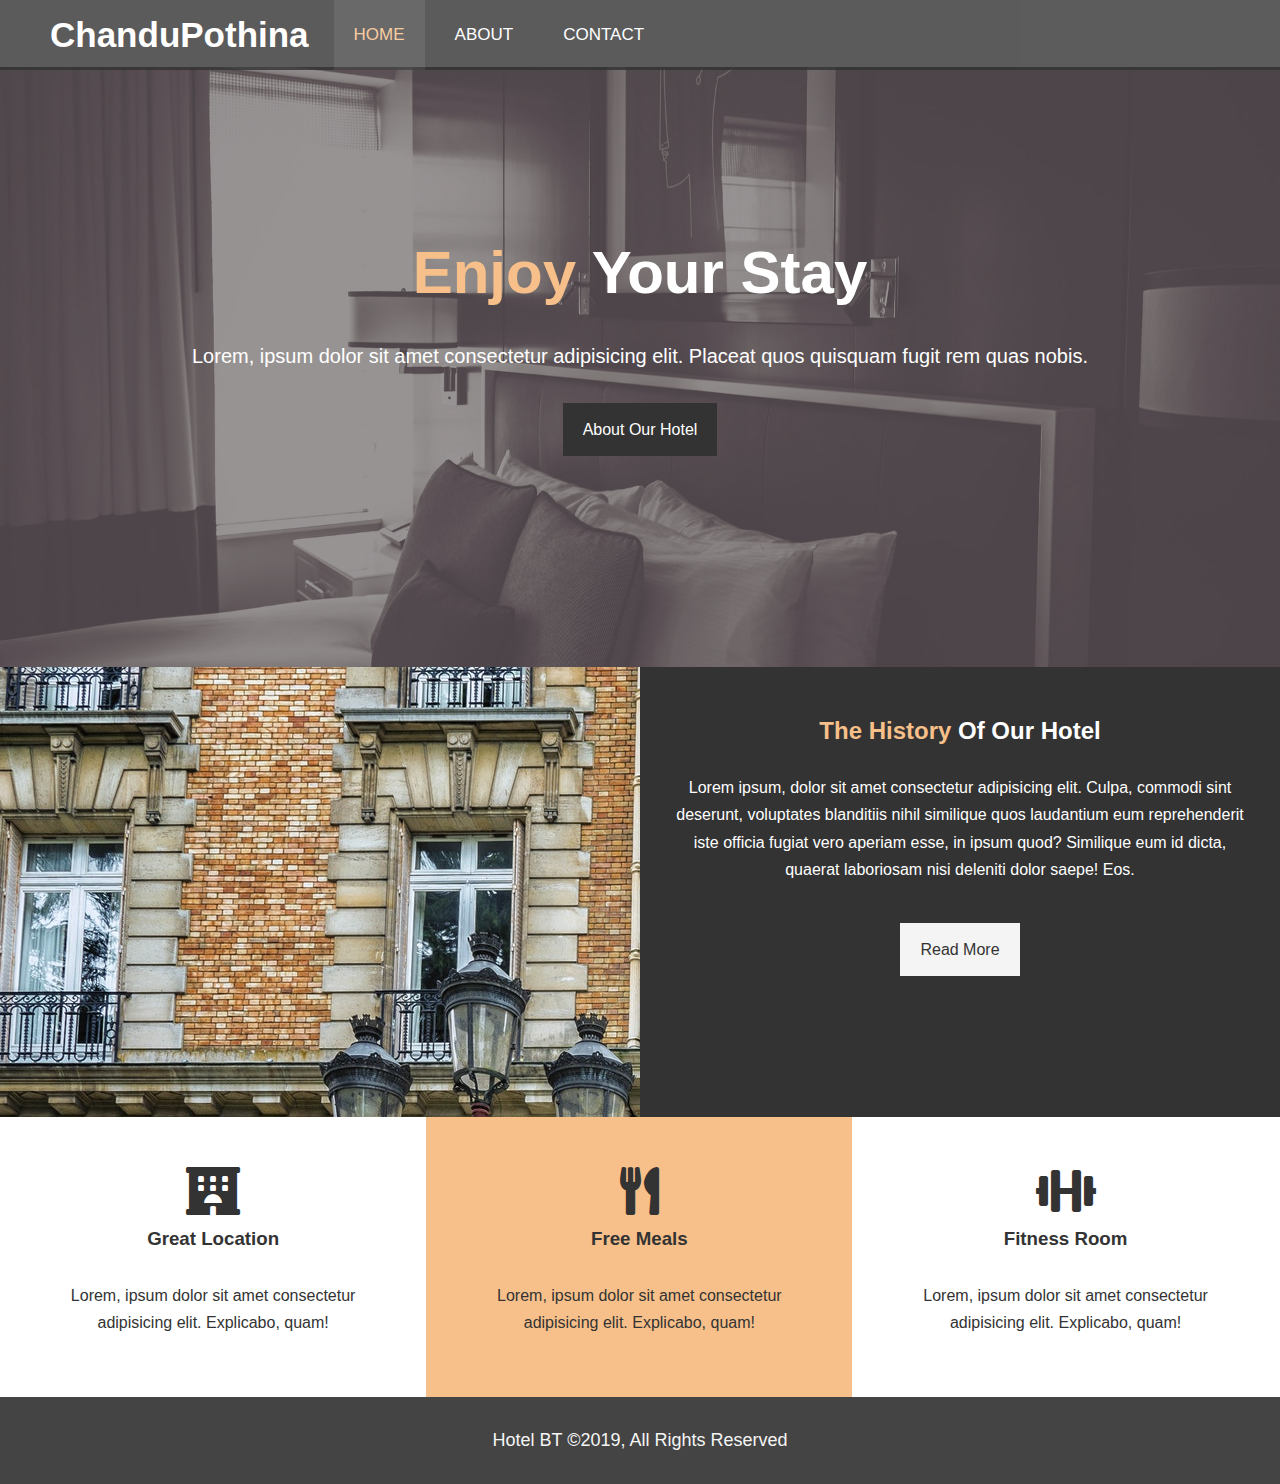
<file: index.html>
<!DOCTYPE html>
<html lang="en">
  
  <head>
    <meta charset="UTF-8">
    <meta name="viewport" content="width=device-width, initial-scale=1.0">
    <meta name="keywords" content="Hotel | Boston Hotel">
    <meta name="description" content="Welcome to the most extraordinary hotel in boston massachusets">
    <title>Hotel BT | Welcome</title>
    <link rel="stylesheet" href="style.css">
    <link rel="stylesheet" href="mobile.css" media="screen and (max-width: 768px)">
    <link rel="stylesheet" href="https://use.fontawesome.com/releases/v5.6.1/css/all.css">
  </head>

  <body>
    
    <header>
      
        <nav id="nav-bar">
          <div class="container">
            <input type="checkbox" id="check">
            <label for="check" class="checkbtn">
              <span style="">
                <i class="fa fa-bars "></i>
              </span>
            </label>

            <label class="logo"> <a href="index.html">  ChanduPothina  </a>  </label>
            
            <ul>
              <li> <a class="current" href="index.html"> Home </a> </li>
              <li> <a href="about.html">About</a> </li>
              <li> <a href="contact.html">Contact</a> </li>
            </ul>
          </div>
        </nav>
        
        <div id="showcase">
          <div class="container">
            <div class="showcase-content">
              <h1> <span class="text-primary"> Enjoy </span>  Your Stay</h1>
              <p class="lead">Lorem, ipsum dolor sit amet consectetur adipisicing elit. Placeat quos quisquam fugit rem quas nobis.</p>
              <a class="btn" href="about.html">About Our Hotel</a>
            </div>
          </div>
        </div>
    </header>


    <section id="home-info" class="bg-dark">
      <div class="info-img"></div>
      <div class="info-content">
        <h2><span class="text-primary">The History</span> Of Our Hotel</h2>
        <p>Lorem ipsum, dolor sit amet consectetur adipisicing elit. Culpa, commodi sint deserunt, voluptates blanditiis nihil similique quos laudantium eum reprehenderit iste officia fugiat vero aperiam esse, in ipsum quod? Similique eum id dicta, quaerat laboriosam nisi deleniti dolor saepe! Eos.</p>
        <a href="about.html" class="btn btn-light">Read More</a>
      </div>
    </section>


    <section id="features">
      <div class="box bg-light">
        <i class="fas fa-hotel fa-3x"></i>
        <h3>Great Location</h3>
        <p>Lorem, ipsum dolor sit amet consectetur adipisicing elit. Explicabo, quam!</p>
      </div>
      <div class="box bg-primary">
        <i class="fas fa-utensils fa-3x"></i>
        <h3>Free Meals</h3>
        <p>Lorem, ipsum dolor sit amet consectetur adipisicing elit. Explicabo, quam!</p>
      </div>
      <div class="box bg-light">
        <i class="fas fa-dumbbell fa-3x"></i>
        <h3>Fitness Room</h3>
        <p>Lorem, ipsum dolor sit amet consectetur adipisicing elit. Explicabo, quam!</p>
      </div>
    </section>

    <div class="clr"></div>

    <footer id="main-footer">
      <p>Hotel BT &copy;2019, All Rights Reserved </p>
    </footer>

  </body>

</html>
</file>
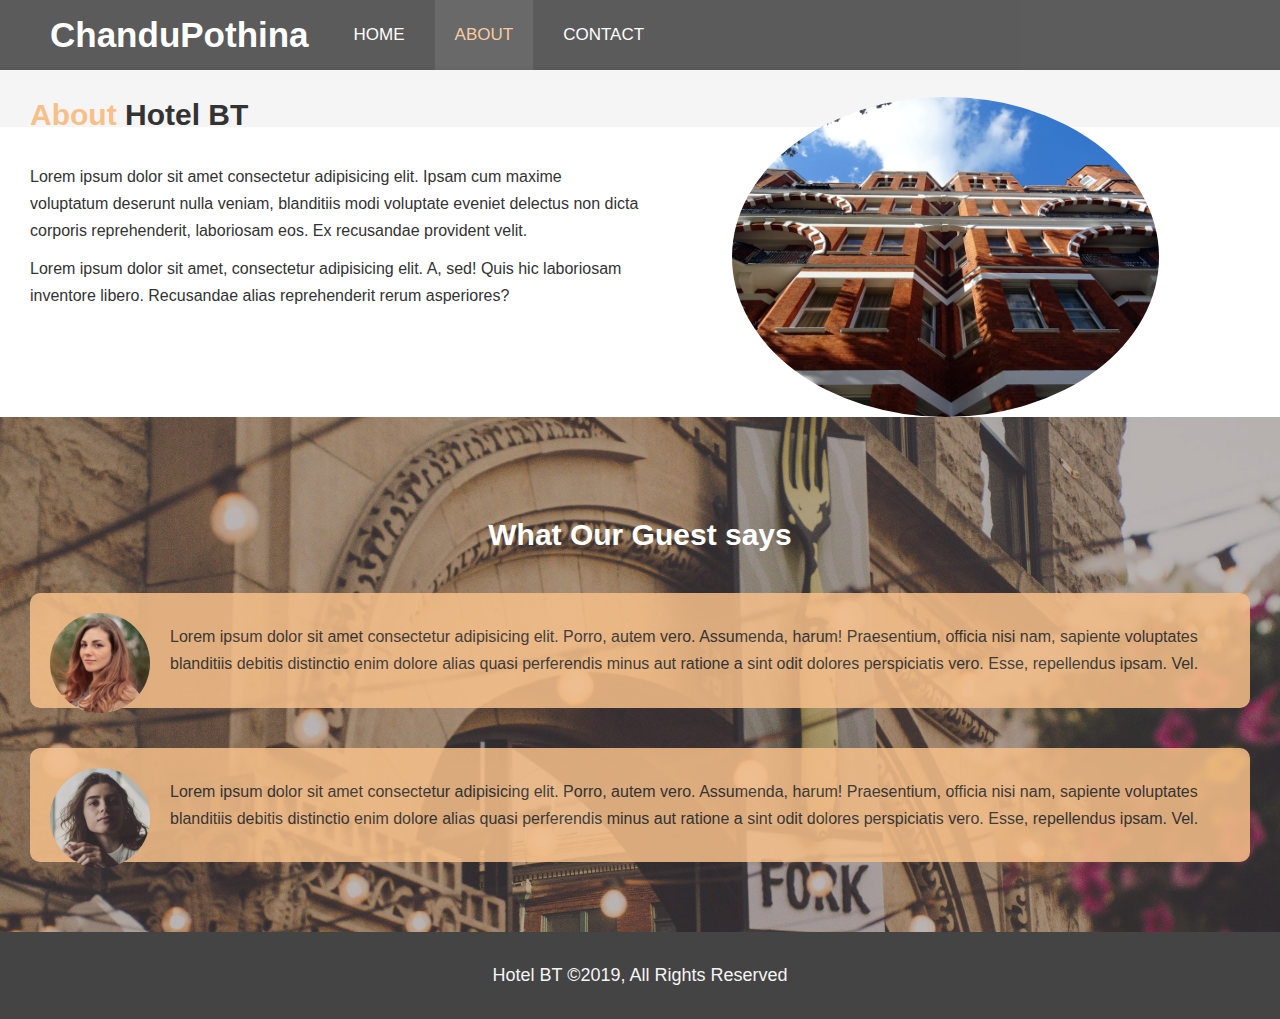
<file: about.html>
<!DOCTYPE html>
<html lang="en">
  
  <head>
    <meta charset="UTF-8">
    <meta name="viewport" content="width=device-width, initial-scale=1.0">
    <meta name="keywords" content="Hotel | Boston Hotel">
    <meta name="description" content="Welcome to the most extraordinary hotel in boston massachusets">
    <title>Hotel BT | About</title>
    <link rel="stylesheet" href="style.css">
    <link rel="stylesheet" href="https://use.fontawesome.com/releases/v5.6.1/css/all.css">
    <link rel="stylesheet" href="mobile.css" media="screen and (max-width: 768px)">
   
  </head>


  <body>
    
    <header>
      
        <nav id="nav-bar">
          <div class="container">
            <input type="checkbox" id="check">
            <label for="check" class="checkbtn">
              
                <i class="fa fa-bars "></i>
              
            </label>

            <label class="logo"> <a href="index.html">ChanduPothina</a></label>
            
            <ul>
              <li> <a href="index.html">Home</a> </li>
              <li> <a class="current" href="about.html">About</a> </li>
              <li> <a href="contact.html">Contact</a> </li>
            </ul>
          </div>
        </nav>
    
    </header>

    
    <section id="about-info" class="bg-light py-3" style="background-color: whitesmoke;">
      <div class="container">
        <div class="info-left">
          <h1 class="l-heading"><span class="text-primary">About </span>Hotel BT</h1>
          <p>Lorem ipsum dolor sit amet consectetur adipisicing elit. Ipsam cum maxime voluptatum deserunt nulla veniam, blanditiis modi voluptate eveniet delectus non dicta corporis reprehenderit, laboriosam eos. Ex recusandae provident velit.</p>
          <p>Lorem ipsum dolor sit amet, consectetur adipisicing elit. A, sed! Quis hic laboriosam inventore libero. Recusandae alias reprehenderit rerum asperiores?</p>
        </div>
        <div class="info-right">
          <img src="photo-2.jpg" alt="Hotel">
        </div>
      </div>
    </section>    

    <div class="clr"></div>

    <section id="testimonials" class="py-3">
      <div class="container">
        <h2 class="l-heading">What Our Guest says</h2>
        <div class="testimonial bg-primary">
          <img src="person-1.jpg" alt="person-1">
          <p>Lorem ipsum dolor sit amet consectetur adipisicing elit. Porro, autem vero. Assumenda, harum! Praesentium, officia nisi nam, sapiente voluptates blanditiis debitis distinctio enim dolore alias quasi perferendis minus aut ratione a sint odit dolores perspiciatis vero. Esse, repellendus ipsam. Vel.</p>
        </div>
        <div class="testimonial bg-primary">
          <img src="person-2.jpg" alt="person-2">
          <p>Lorem ipsum dolor sit amet consectetur adipisicing elit. Porro, autem vero. Assumenda, harum! Praesentium, officia nisi nam, sapiente voluptates blanditiis debitis distinctio enim dolore alias quasi perferendis minus aut ratione a sint odit dolores perspiciatis vero. Esse, repellendus ipsam. Vel.</p>
        </div>
      </div>
    </section>
    <footer id="main-footer">
      <p>Hotel BT &copy;2019, All Rights Reserved </p>
    </footer>

  </body>

</html>
</file>
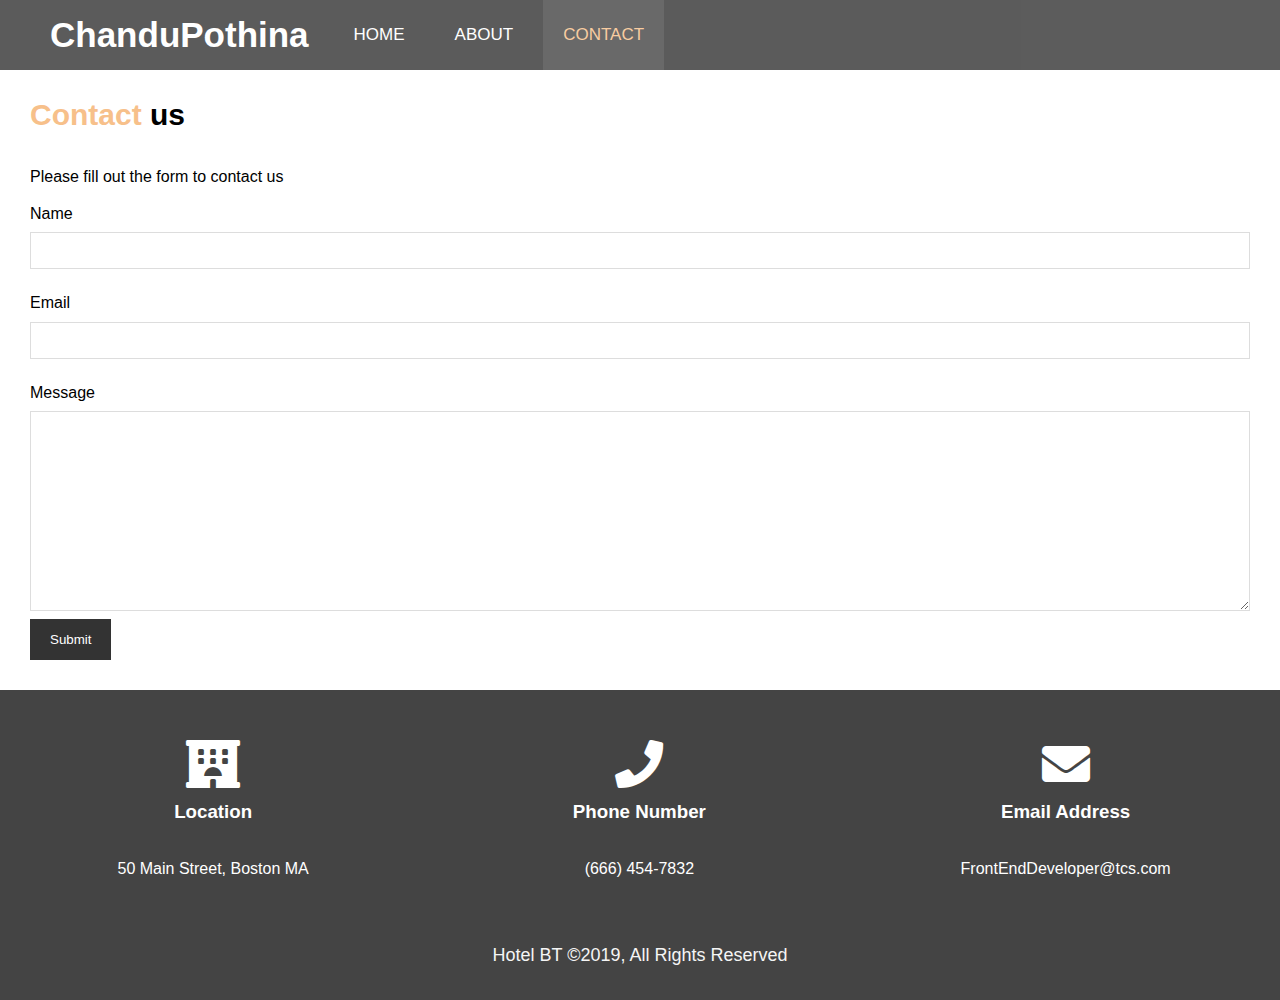
<file: contact.html>
<!DOCTYPE html>
<html lang="en">
  
  <head>
    <meta charset="UTF-8">
    <meta name="viewport" content="width=device-width, initial-scale=1.0">
    <meta name="keywords" content="Hotel | Boston Hotel">
    <meta name="description" content="Welcome to the most extraordinary hotel in boston massachusets">
    <title>Hotel BT | Contact</title>
    <link rel="stylesheet" href="style.css">
    <link rel="stylesheet" href="https://use.fontawesome.com/releases/v5.6.1/css/all.css">
    <link rel="stylesheet" href="mobile.css" media="screen and (max-width: 768px)">
   
  </head>


  <body>
    
    <header>
      
        <nav id="nav-bar">
          <div class="container">
            <input type="checkbox" id="check">
            <label for="check" class="checkbtn">
              <span style="">
                <i class="fa fa-bars "></i>
              </span>
            </label>

            <label class="logo"> <a href="index.html">ChanduPothina</a></label>
            
            <ul>
              <li> <a href="index.html">Home</a> </li>
              <li> <a href="about.html">About</a> </li>
              <li> <a class="current" href="contact.html">Contact</a> </li>
            </ul>
          </div>
        </nav>
    
    </header>
  </body>


  <section id="contact-form" class="py-3">
    <div class="container">
      <h1 class="l-heading"><span class="text-primary">Contact</span> us</h1>
      <p>Please fill out the form to contact us</p>
      <form action="process.php">
        <div class="form-group">
          <label for="name">Name</label>
          <input type="text" name="name" id="name">
        </div>
        <div class="form-group">
          <label for="email">Email</label>
          <input type="email" name="email" id="email">
        </div>
        <div>
          <label for="message">Message</label>
          <textarea name="message" id="message" cols="30" rows="10">
          </textarea>
        </div>
        <button type="submit" class="btn">Submit</button>
      </form>

    </div>
  </section>


  <section id="contact-info" class="bg-dark">
    <div class="container">
      <div class="box ">
        <i class="fas fa-hotel fa-3x"></i>
        <h3>Location</h3>
        <p>50 Main Street, Boston MA</p>
      </div>
      <div class="box ">
        <i class="fas fa-phone fa-3x"></i>
        <h3>Phone Number</h3>
        <p>(666) 454-7832</p>
      </div>
      <div class="box ">
        <i class="fas fa-envelope fa-3x"></i>
        <h3>Email Address</h3>
        <p>FrontEndDeveloper@tcs.com</p>
      </div>
    </div>
  </section>


  <footer id="main-footer">
    <p>Hotel BT &copy;2019, All Rights Reserved </p>
  </footer>



</html>
</file>
<file: mobile.css>
#nav-bar .logo
{
  float: none;
  text-align: center;
}

#nav-bar ul, 
#nav-bar ul li 
{
  float: none;
}

#nav-bar ul li a 
{
  padding: 5px;
  border: 1px dotted #444;
}

#nav-bar ul li a:hover 
{
  background: #444;
  color: #f7c08a;
}



/* Home Info */
.info-img 
{
  display: none;
}

.info-content
{
  float: none;
  width: 100%;
  height: 100%;
}

/* Box (Features) */
.box 
{
  float: none;
  width: 100%;
}

/* Showcase */
#showcase
{
  height: 100%;
}
#showcase .showcase-content
{
  
  padding-top: 70px;
  padding-bottom: 30px;
}


/* About Info (about.html) */
#about-info .info-left,
#about-info .info-right
{
  float: none;
  width: 100%;
}

#about-info .info-right
{
  margin-top: 30px;
}

.l-heading
{
  text-align: center;
}



/* Contact */
#contact-info .box 
{
  border: 1px dotted #444;
}
</file>
<file: style.css>
/* CSS Reset */
*
{
  margin: 0;
  padding: 0;
  box-sizing: border-box;
}

/* body */
body
{
  font-family: Arial, Helvetica, sans-serif;
  line-height: 1.7rem;
  padding-top: 67px;
}
/* 
.container
{
  
  max-width: 1100px;
  padding: 0 20px;
  margin: auto;
  overflow: auto;
}
*/
ul 
{
  display: flex;
}


a
{
  
  color: #333;
  text-decoration: none;
}

h1,h2,h3
{
  padding-bottom: 20px;
}


p
{
  margin: 10px 0;
}

#nav-bar
{
  background: #333;
  color: white;
  overflow: auto;

  display: flex;
  align-items: center;
  justify-content: space-between;
  opacity: 0.8;
  width: 120%;
  height: 70px;
  position: fixed;
  top: 0;
  padding: 0 30px;    
}
 
#nav-bar a
{
  color: white;
}


 
#nav-bar .logo
{
  float: left;
  padding: 20px;
}

#nav-bar ul 
{
  float: right;
}

#nav-bar ul li
{
  list-style: none;
  float: left;
}

#nav-bar ul li a
{
  display: block;
  text-align: center;
  padding: 20px;
}

#nav-bar ul li a:hover
{
  background: #444;
  color: #f7c08a;
}

#nav-bar ul li a.current
{
  background: #444;
  color: #f7c08a;
} 
/* Modified content */
.logo
{
  color: white;
  font-size: 35px;
  line-height: 80px;
  padding: 0 100px;
  font-weight: bold;
}

nav ul
{
  float: right;
  margin-right: 20px;
}

nav ul li
{
  display: inline-block;
  margin: 0 5px;
  line-height: 80px;
}

nav ul li a
{
  color: white;
  font-size: 17px;
  text-transform: uppercase;
  padding: 7px 13px;
  border-radius: 3px;
}

.active, a:hover
{
  background: #1b9bff;
  transition: .5s;
}

.checkbtn
{
  font-size: 30px;
  color: white;
  float: left;
  line-height: 80px;
  margin-right: 5px;
  cursor: pointer;
  display: none;
}

#check
{
  display: none;
}

@media (max-width: 952px)
{
  .logo
  {
    font-size: 30px;
    padding-left: 10px;
  }
  nav ul li a
  {
    font-size: 25px;
  }
}

@media (max-width: 850px)
{
  .checkbtn
  {
    display: block;
  }
  ul
  {
    position: fixed;
    width: 75%;
    height: 12vh;
    background: #2c3e50;
    top: 70px;
    left: -100%;
    text-align: center;
    transition: all .5s;
  }

  nav ul li
  {
    
    display: inline-block;
    width: 100%;
    margin: 25px 5px;
    line-height: 30px;
  }

  nav ul li a
  {
    
    
    font-size: 16px;
  }

  a:hover, .active
  {
    background: none;
    color: #0082e6;
  }

  #check:checked ~ ul
  {
    left: 0;
  }
}



/* SHowcase  */
#showcase
{
  background: url('showcase.jpg');
  background-position: center;
  background-repeat: no-repeat;
  background-size: cover;
  height: 600px;
}

#showcase .showcase-content
{
  color: #fff;
  text-align: center;
  padding-top: 170px;
}

#showcase .showcase-content h1 
{
  font-size: 60px;
  line-height: 1.2em;
}

.text-primary 
{
  color: #f7c08a;
}

.lead
{
  font-size: 20px;
}

#showcase .showcase-content p 
{
  padding-bottom: 20px;
  line-height: 1.7em;

}

.btn
{
  display: inline-block;
  background: #333;
  color: white;
  padding: 13px 20px;
  cursor: pointer;
  border: none;
}

.btn:hover
{
  background: #f7c08a;
  color: #333;
}

.btn-light
{
  color: #333;
  background: #f4f4f4;
}


/* Home Info */
#home-info
{
  height: 450px;
}

.info-img
{
  float: left;  
  display: inline-block;
  min-width: 50%;
  min-height: 100%;
  background: url('photo-1.jpg');
}

.info-content
{
  float: right;
  width: 50%;
  height: 100%;
  display: inline-block;
  text-align: center;
  padding: 50px 30px;
  overflow: hidden;
}

.bg-dark
{
  background: #333;
  color: #fff;
}

#home-info .info-content p 
{
  padding-bottom: 30px;
}

/* Features */
.box
{
  float: left;
  width: 33.3%;
  padding: 50px;
  text-align: center;
}

.box i 
{
  margin-bottom: 10px;
}

.bg-light
{
  background: #fff;
  color: #333;
}


.bg-primary
{
  background: #f7c08a;
  color: #333;
}

/* About Info */
#about-info .info-right
{
  float: right;
  width: 50%;
  min-height: 100%;
}

#about-info .info-right img
{
  display: block;
  margin: auto;
  width: 70%;
  border-radius: 50%;
}

#about-info .info-left
{
  float: left;
  width: 50%;
  min-height: 100%;
}

.l-heading
{
  font-size: 30px;
  line-height: 1.2;
}

/* Padding */
.py-1 { padding: 10px;}    /* py means padding Y-Axis */
.py-2 { padding: 20px;}    /* py means padding Y-Axis */
.py-3 { padding: 30px;}    /* py means padding Y-Axis */


/* Testimonials */
#testimonials
{
  height: 100%;
  background: url('test-bg.jpg') no-repeat center center/cover;
  padding-top: 100px;
}

#testimonials .testimonial 
{
  padding: 20px;
  margin-bottom: 40px;
  border-radius: 10px;
  opacity: 0.85; 
  /* opacity is in between 0 to 1.
     0 is for complete transparent   
     1 is for complete non-transparent( actual image )
  */
}

#testimonials .testimonial img
{
  width: 100px;
  float: left;
  margin-right: 20px;
  border-radius: 50%;
}

#testimonials .container h2
{
  color: #fff;
  text-align: center;
  padding-bottom: 40px;
}



/* Contact form page */
#contact-form .form-group
{
  margin-bottom: 20px;
}

#contact-form label
{
  display: block;
  margin-bottom: 5px;
}

#contact-form input, #contact-form textarea
{
  width: 100%;
  padding: 10px;
  border: 1px solid #ddd;
}

#contact-form textarea
{
  height: 200px;
}

#contact-form input:focus, #contact-form textarea:focus
{
  outline: none;
  border-color: #f7c08a;
}



/* Footer */
#main-footer
{
  background: #444;
  text-align: center;
  color: whitesmoke;
  padding: 20px;
  font-size: 18px;
}

.clr
{
  clear: both;
}
</file>
